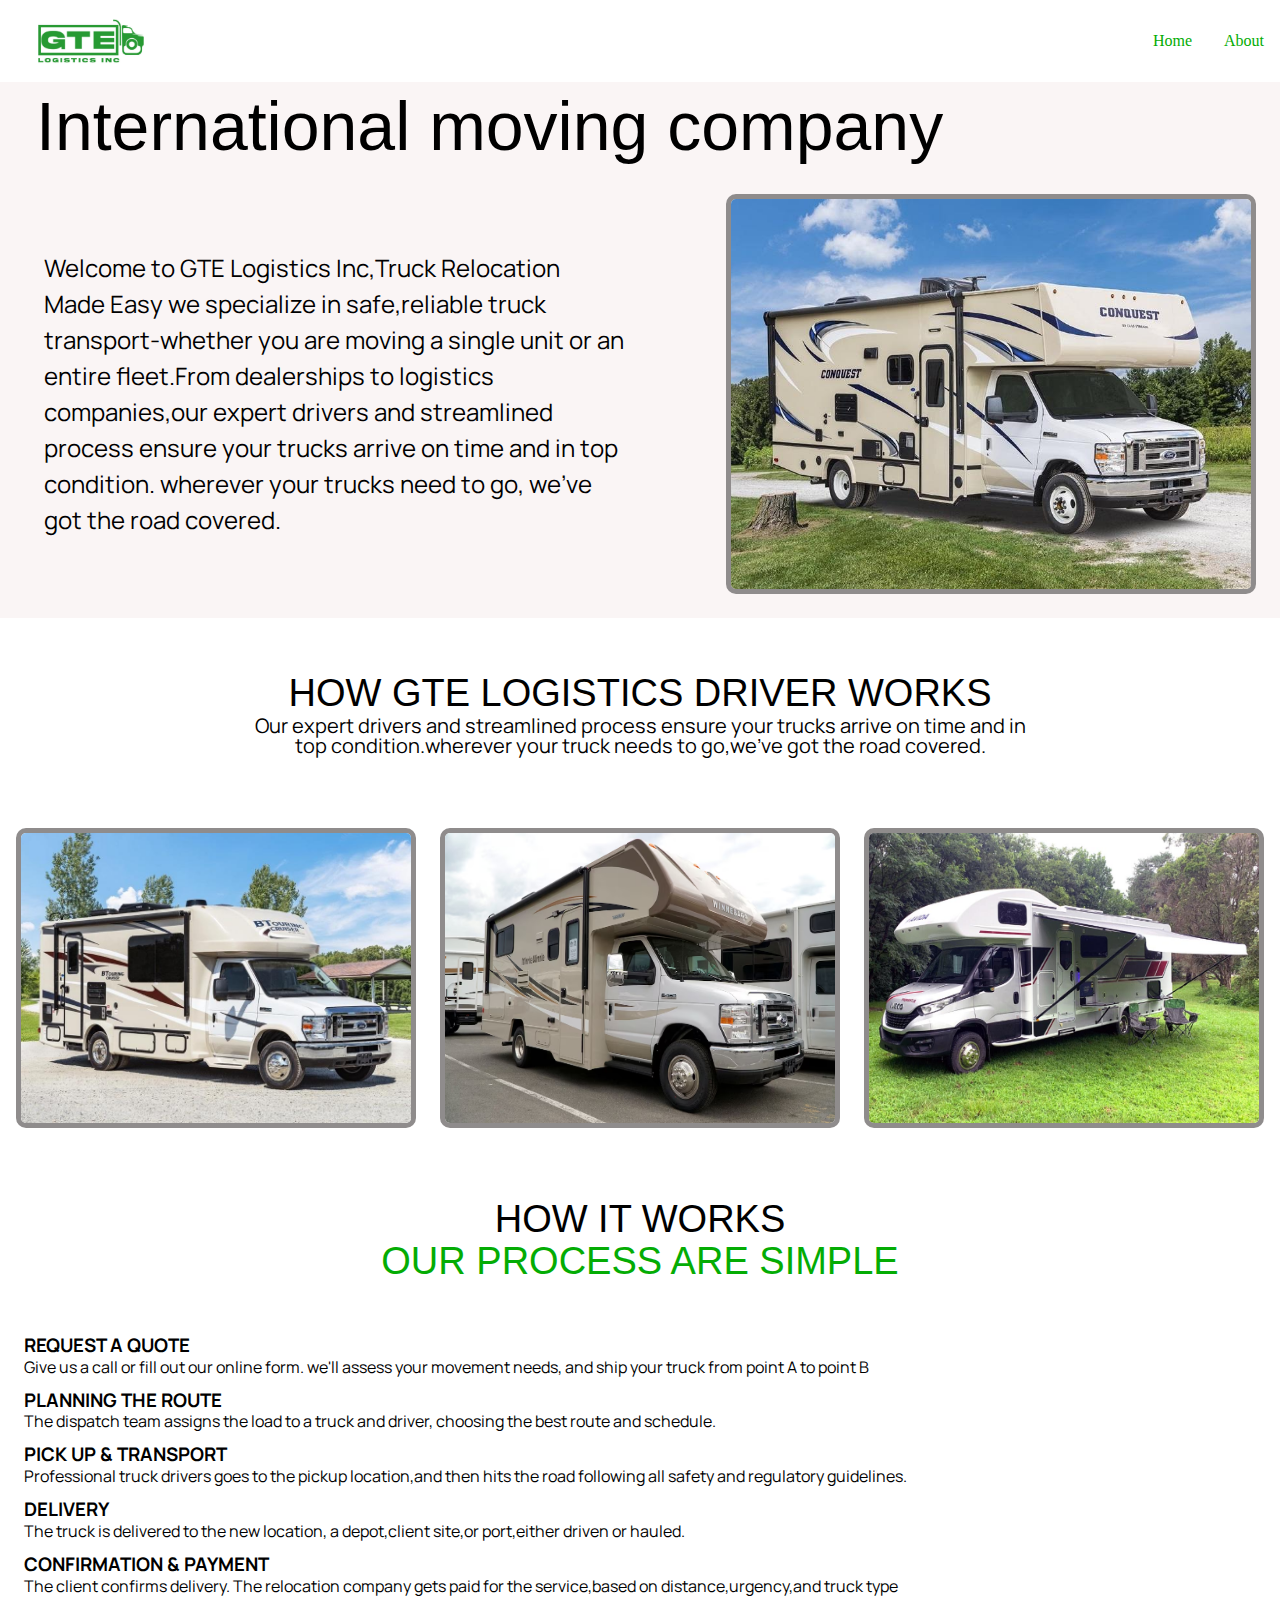
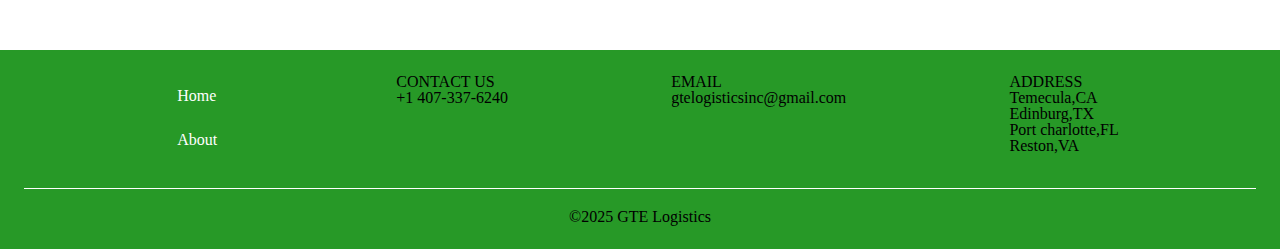
<file: index.html>
<!DOCTYPE html>

<head>
    <title>GTE LOGISTICS</title>
    <link rel="preconnect" href="https://fonts.googleapis.com">
<link rel="preconnect" href="https://fonts.gstatic.com" crossorigin>
<link href="https://fonts.googleapis.com/css2?family=Manrope:wght@200..800&display=swap" rel="stylesheet">
<link href="https://fonts.cdnfonts.com/css/alte-haas-grotesk" rel="stylesheet">
                
    <link rel="stylesheet" type="text/css" href="gtc.css" >
    <link rel="icon" href="/gte-logo.jpeg" type="image/jpeg" />

    
</head>

<body>
    <section class="content">
        <div class="dot">
            <nav>

                <img class="logo"src="gte-logo.jpeg" alt="image">
                
                <ul class="nav-bar">
                    <li><a href="./home">Home</a></li>
                    <li><a href="./about.html">About</a></li>
                </ul>
                
            </nav>
            <div class="extract">
            <p class="pure">International moving company</p>
            <div class="bus-desc">




                <p class="gte-intro">
                    Welcome to GTE Logistics Inc,Truck Relocation Made Easy
                    we specialize in safe,reliable truck transport-whether you
                    are moving a single unit or an entire fleet.From dealerships to logistics
                    companies,our expert drivers and streamlined process ensure your trucks arrive
                    on time and in top condition. wherever your trucks need to go, we've got the
                    road covered.
                </p>

                <img class="bus" src="8995821-0-54227321.jpg" alt="image">
               </div>


            </div>

        </div>
        <div class="section-2">
            <p class="pure-2">HOW GTE LOGISTICS DRIVER WORKS</p>
            <p class="pure-3">Our expert drivers and streamlined process ensure your trucks arrive on
            time and in top condition.wherever your truck needs to go,we've got the
            road covered.

            </p>
        </div>
        <div class="grid">
            

            <img class="bus-1"src="14383961-0-94119561.jpg" alt="image">
  
          
            <img class="bus-2"src="EOMHB2J4YBIQTE6THI3VCOY47M.avif" alt="image">
           
           
            <img class="bus-3"src="Avida-Fremantle-Motorhome_01.jpg" alt="image">
        </div>
        <div class="pure-2">
            <p>HOW IT WORKS</p>
            <P class="process">OUR PROCESS ARE SIMPLE</P>
            </div>
            <div class="dot-content">
           <div class="dot-box">
            <h3 class="dot-5">REQUEST A QUOTE</h3>
            <P class="dot-5">Give us a call or fill out our online form. we'll assess your movement needs,
               and ship your truck from point A to point B
            </P>
           </div>
           <div class="dot-box">
 
            <h3 class="dot-5">PLANNING THE ROUTE</h3>
            <P class="dot-5">The dispatch team assigns the load to a truck and driver, choosing the best route and schedule.</P>
           </div>
           
           <div class="dot-box">
            <h3 class="dot-5">PICK UP & TRANSPORT</h3>
            <p class="dot-5">Professional truck drivers goes to the pickup location,and then hits the road following all 
                safety and regulatory guidelines.
            </p>
           </div>
         
           <div class="dot-box" id="about">
            <h3 class="dot-5">DELIVERY</h3>
            <p class="dot-5">The truck is delivered to the new location, a depot,client site,or port,either driven or hauled.</p>
           </div>

           <div class="dot-box">
            <h3 class="dot-5">CONFIRMATION & PAYMENT</h3>
            <P class="dot-5">The client confirms delivery.
                The relocation company gets paid for the service,based on distance,urgency,and truck type
            </P>
           </div>
         
           
        </div>



    </section>


    <footer class="savy-footer">
        <div class="savy">
            <div class="nav-bar-2">
                <li><a href="./index.html">Home</a></li>
                <li><a href="./about.html">About</a></li>
            </div>
            <div>
                <P>CONTACT US</P>
                <P>+1 407-337-6240</P>
            </div>
            <div>
                <p>EMAIL</p>
                <p> gtelogisticsinc@gmail.com</p>
            </div>
            <div>
                <p>ADDRESS</p>
                <P>Temecula,CA
                </P>
                <P>Edinburg,TX</P>
                <P>Port charlotte,FL</P>
                <P>Reston,VA</P>
            </div>
        </div>
        <div class="savy-2">
            <p>&copy;2025 GTE Logistics</p>
        </div>
    </footer>
</body>

    <!--Start of Tawk.to Script-->
<script type="text/javascript">
    var Tawk_API=Tawk_API||{}, Tawk_LoadStart=new Date();
    (function(){
    var s1=document.createElement("script"),s0=document.getElementsByTagName("script")[0];
    s1.async=true;
    s1.src='https://embed.tawk.to/681ca2ee42fe20190ebfbab0/1iqntotps';
    s1.charset='UTF-8';
    s1.setAttribute('crossorigin','*');
    s0.parentNode.insertBefore(s1,s0);
    })();
    </script>
    <!--End of Tawk.to Script-->
    

</html>
</file>
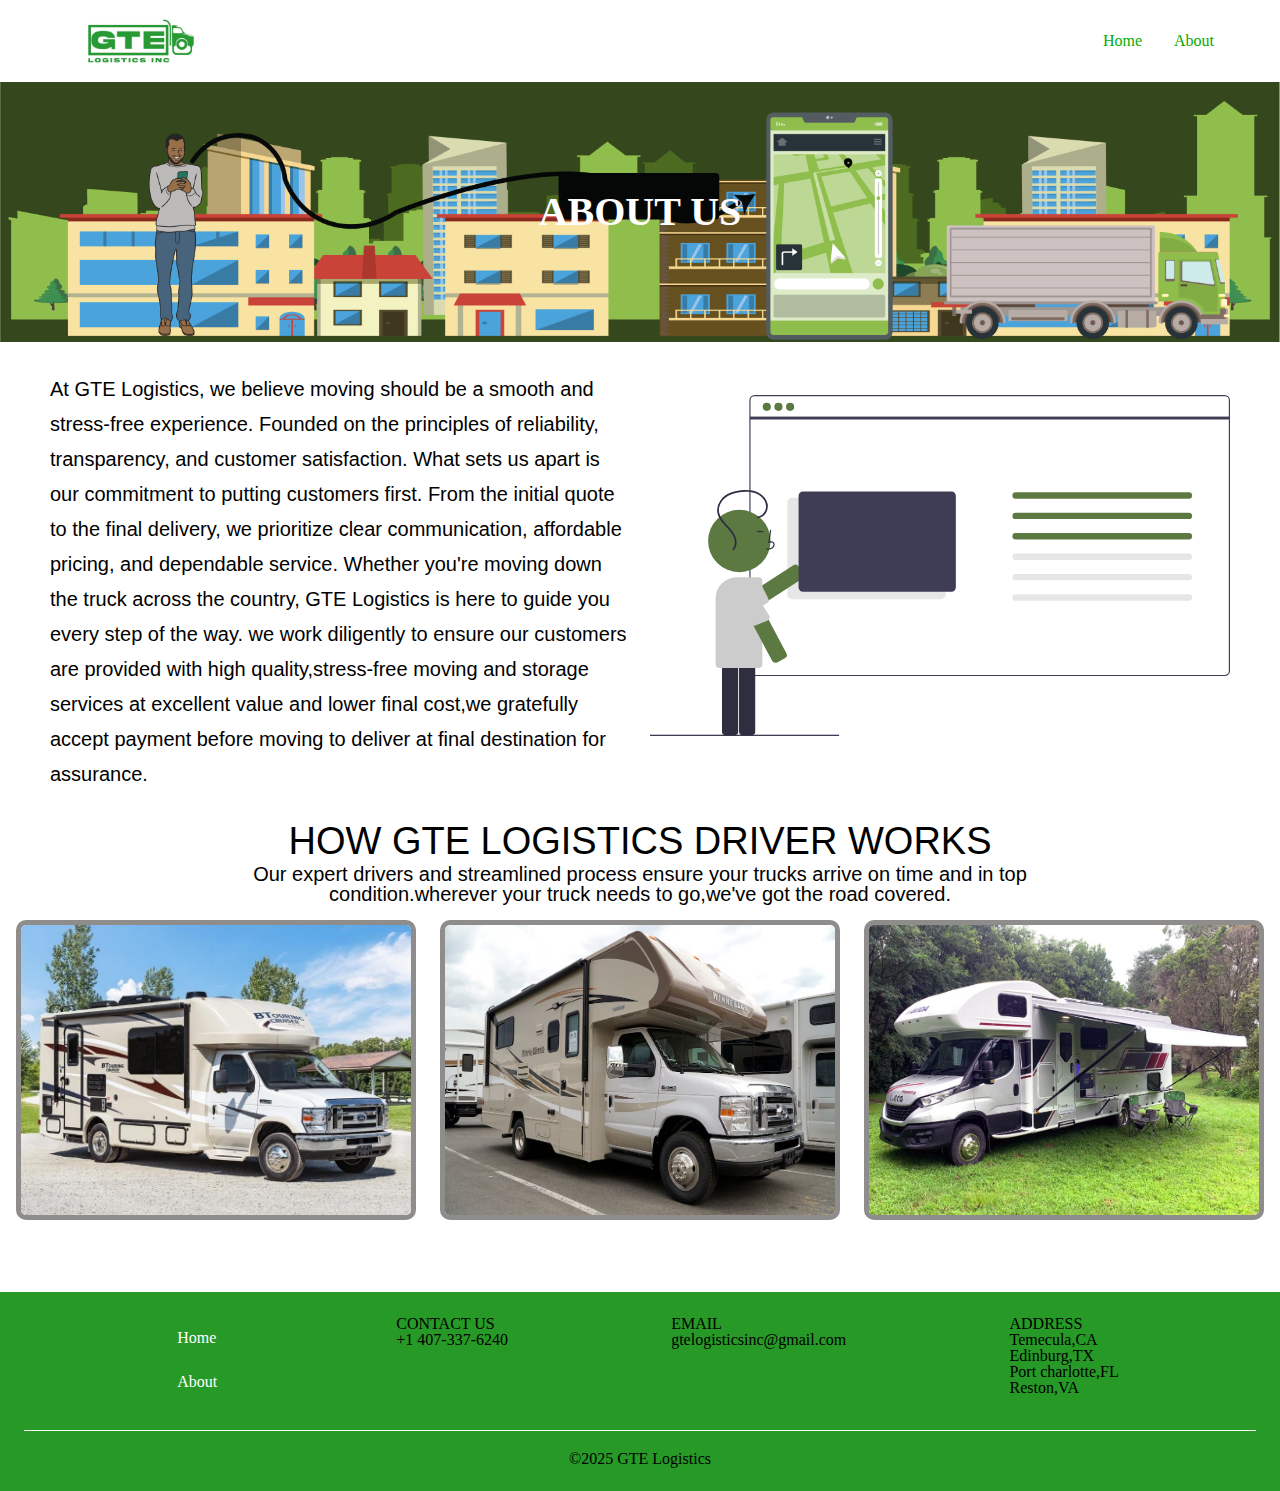
<file: about.html>
<!DOCTYPE html>
<html>
    <head>
        <title>GTE LOGISTICS</title>
        <link rel="stylesheet" type="text/css" href="gtc.css">
        <link rel="icon" href="/gte-logo.jpeg" type="image/jpeg" />
    </head>

    <body>
        <section>
            <div>
                <nav class="container">

                    <img class="logo"src="gte-logo.jpeg" alt="image">
                    
                    <ul class="nav-bar ">
                        <li><a href="./index.html">Home</a></li>
                        <li><a href="./about.html">About</a></li>
                    </ul>
                    
                </nav>
                <div class="bg-image">
                    <h1 class="crush">ABOUT US</h1>
                </div>
                <div class="inner-div container">
                    
                    <p class="crush-2">
                        At GTE Logistics, we believe moving should be a smooth and stress-free experience. 
                        Founded on the principles of reliability, transparency, and customer satisfaction.
                        What sets us apart is our commitment to putting customers first. From the initial 
                        quote to the final delivery, we prioritize clear communication, affordable pricing, 
                        and dependable service. Whether you're moving down the truck across the country, 
                        GTE Logistics is here to guide you every step of the way.

                        we work diligently to ensure our customers are provided 
                        with high quality,stress-free moving and storage services at 
                        excellent value and lower final cost,we gratefully accept 
                        payment before moving to deliver at final destination for assurance.
                    </p>
                    <div>
                        <img  class="ad-image"src="undraw_online-page_qiv4.svg">
                    </div>
                </div>
                <div class="section-2">
                    <p class="pure-4">HOW GTE LOGISTICS DRIVER WORKS</p>
                    <p class="pure-3">Our expert drivers and streamlined process ensure your trucks arrive on
                    time and in top condition.wherever your truck needs to go,we've got the
                    road covered.
        
                    </p>
                </div>
                
                <div class="grid">
            

                        <img class="bus-1"src="14383961-0-94119561.jpg" alt="image">
              
                      
                        <img class="bus-2"src="EOMHB2J4YBIQTE6THI3VCOY47M.avif" alt="image">
                       
                       
                        <img class="bus-3"src="Avida-Fremantle-Motorhome_01.jpg" alt="image">
                </div>

            </div>
            <footer class="savy-footer">
                <div class="savy">
                    <div class="nav-bar-2">
                        <li><a href="./index.html">Home</a></li>
                        <li><a href="./about.html">About</a></li>
                    </div>
                    <div>
                        <P>CONTACT US</P>
                        <P>+1 407-337-6240</P>
                    </div>
                    <div>
                        <p>EMAIL</p>
                        <p> gtelogisticsinc@gmail.com</p>
                    </div>
                    <div>
                        <p>ADDRESS</p>
                        <P>Temecula,CA
                        </P>
                        <P>Edinburg,TX</P>
                        <P>Port charlotte,FL</P>
                        <P>Reston,VA</P>
                    </div>
                </div>
                <div class="savy-2">
                    <p>&copy;2025 GTE Logistics</p>
                </div>
            </footer>

        </section>
    </body>

    
    <!--Start of Tawk.to Script-->
<script type="text/javascript">
    var Tawk_API=Tawk_API||{}, Tawk_LoadStart=new Date();
    (function(){
    var s1=document.createElement("script"),s0=document.getElementsByTagName("script")[0];
    s1.async=true;
    s1.src='https://embed.tawk.to/681ca2ee42fe20190ebfbab0/1iqntotps';
    s1.charset='UTF-8';
    s1.setAttribute('crossorigin','*');
    s0.parentNode.insertBefore(s1,s0);
    })();
    </script>
    <!--End of Tawk.to Script-->
</html>
</file>
<file: gtc.css>
/* 1. Remove all default spacing, borders, and ensure box-sizing */
*,
*::before,
*::after {
    margin: 0;
    padding: 0;
    border: 0;
    box-sizing: border-box;
}






/* 6. Ensure full width & height */
html,
body {
    height: 100%;
    width: 100%;
    line-height: 1;
}
nav{

    display: flex;
    align-items: center;
    justify-content: space-between;
}
.content {
    display: flex;
    flex-direction: column;
    gap: 56px;
}
.container{

    max-width: 1500px;
    margin: auto;
}

.pure {
    font-family: 'Alte Haas Grotesk', sans-serif;

    font-size: 68px;
    font-weight: 500;
    padding: 10px;
    margin: 0;
    padding-left: 36px;


}

.gte-intro {
    font-family: "manrope", sans-serif;
    font-size: 24px;
    width: 600px;
    line-height: 150%;
    letter-spacing: 1%;
    padding-left: 20px;
}

.dot {
    display: flex;
    flex-direction: column;



}

.bus-desc {
    display: flex;
    padding: 24px;
    width: 100%;
    justify-content: space-between;
    align-items: center;
}

.bus {
    border-radius: 10px;
    border: 5px solid rgb(143, 140, 140);
    width: auto;
    height: 400px;
}

.section-2{
    display: flex;
    margin-inline: auto;
    flex-direction: column;
    gap: 4px;
    max-width: 786px;
    width: 100%;
}

.pure-2 {
    font-family: 'Alte Haas Grotesk', sans-serif;
    font-size: 38px;
    text-align: center;
    display: flex;
    gap: 4px;
    flex-direction: column;

}

.dot-content {
    display: flex;
    flex-direction: column;
    gap: 16px;
    padding: 0 24px;
}

.dot-box {
    display: flex;
    flex-direction: column;
    gap: 4px;
}
.pure-3 {
    font-family: "manrope", sans-serif;
    font-size: 20px;
    width: 200;
    text-align: center;

}

.bus-1 {
    width: 100%;
    height: 300px;
    border-radius: 10px;
    border: 5px solid rgb(143, 140, 140);
}

.bus-2 {
    width: 100%;
    height: 300px;
    border-radius: 10px;
    border: 5px solid rgb(143, 140, 140);

}

.bus-3 {
    width: 100%;
    height: 300px;
    border-radius: 10px;
    border: 5px solid rgb(143, 140, 140);
}

.grid {
    display: grid;
    grid-template-columns: repeat(3, minmax(0, 1fr));
    gap: 24px;
    padding: 16px;
}

.process {
    color: rgb(4, 172, 4);
}

.logo {
    width: 150px;
    padding-left: 32px;
    margin: 0;
}

.dot-5 {
    font-family: "manrope", sans-serif;
}

.extract {
    background-color: rgb(250, 245, 245);
}

.savy-footer {
    background-color: rgb(39, 153, 39);
    display: flex;
    flex-direction: column;
    padding: 24px;
    margin-top: 56px;
    gap: 26px;
}

.savy {
    display: flex;
    flex-direction: row;
    width: 100%;
    max-width: 100%;
    justify-content: space-evenly;
    gap: 26px;
}

.savy-2 {
    padding-top: 20px;
    border-top: 0.75px solid #ffffff;
    display: flex;
    text-align: center;
    justify-content: center;
    width: 100%;


}
.nav-bar{
    margin: 0;
    padding: 0;
    display: flex;
    align-items: center;
}

li{

    list-style: none;
}

li a{
    display: flex;
    text-align: left;
    /* display: block; */
    color: rgb(4, 172, 4);
  text-align: center;
  padding: 14px 16px;
  text-decoration: none;
  justify-content: left;
}
.bg-image{
    background-image: url('about\ me\ pic.png');
    background-repeat: no-repeat;
    background-size: cover;
    background-position: center;
    /* height: 50vh; */
    width: 100%;
    max-width: 100%;
    padding: 110px;
    
}
.crush{


    /* height: 500px; */
    color: white;
    text-align: center;
    justify-items: center;
    font-size: 40px;
}
.crush-2{
    font-family: "manrope", sans-serif;
    font-size: 20px;
    letter-spacing: 0%;
    padding-top: 30px;
    line-height: 35px;
    width: 100%;
}
 
.container{
    max-width: 1220px;
    margin: auto;
    padding: 0 20px;
    
}
.pure-4{
    font-family: 'Alte Haas Grotesk', sans-serif;
    font-size: 38px;
    text-align: center;
    display: flex;
    gap: 4px;
    flex-direction: column;
    padding-top: 30px;

}
a:hover{
    color: black;
    cursor: pointer;
    text-decoration: underline;

}
.inner-div{
    display: grid;
    grid-template-columns: 1fr 1fr;
    place-items: center;
    gap: 20px;

}
.ad-image{
    width: 100%;
    /* height: 588px; */
}
.nav-bar-2 li a{
    color:white;
}

@media (max-width: 768px) { 
    .inner-div{
        display: grid;
        grid-template-columns: 1fr ;
        place-items: center;
        gap: 20px;
    
    }
    .grid {
        display: grid;
        grid-template-columns: repeat(1, minmax(0, 1fr));
        gap: 24px;
        padding: 16px;
    }
    .savy {
        display: flex;
        flex-direction: column;
        width: 100%;
        max-width: 100%;}

        .bus-desc {
            display: flex;
            flex-direction: column;
            padding: 24px;
            width: 100%;
            justify-content: space-between;
            align-items: center;
        }
        .gte-intro {
            width: 100%;
            line-height: 120%;
            letter-spacing: 1%;
            
        }
        


    
    

}
</file>
